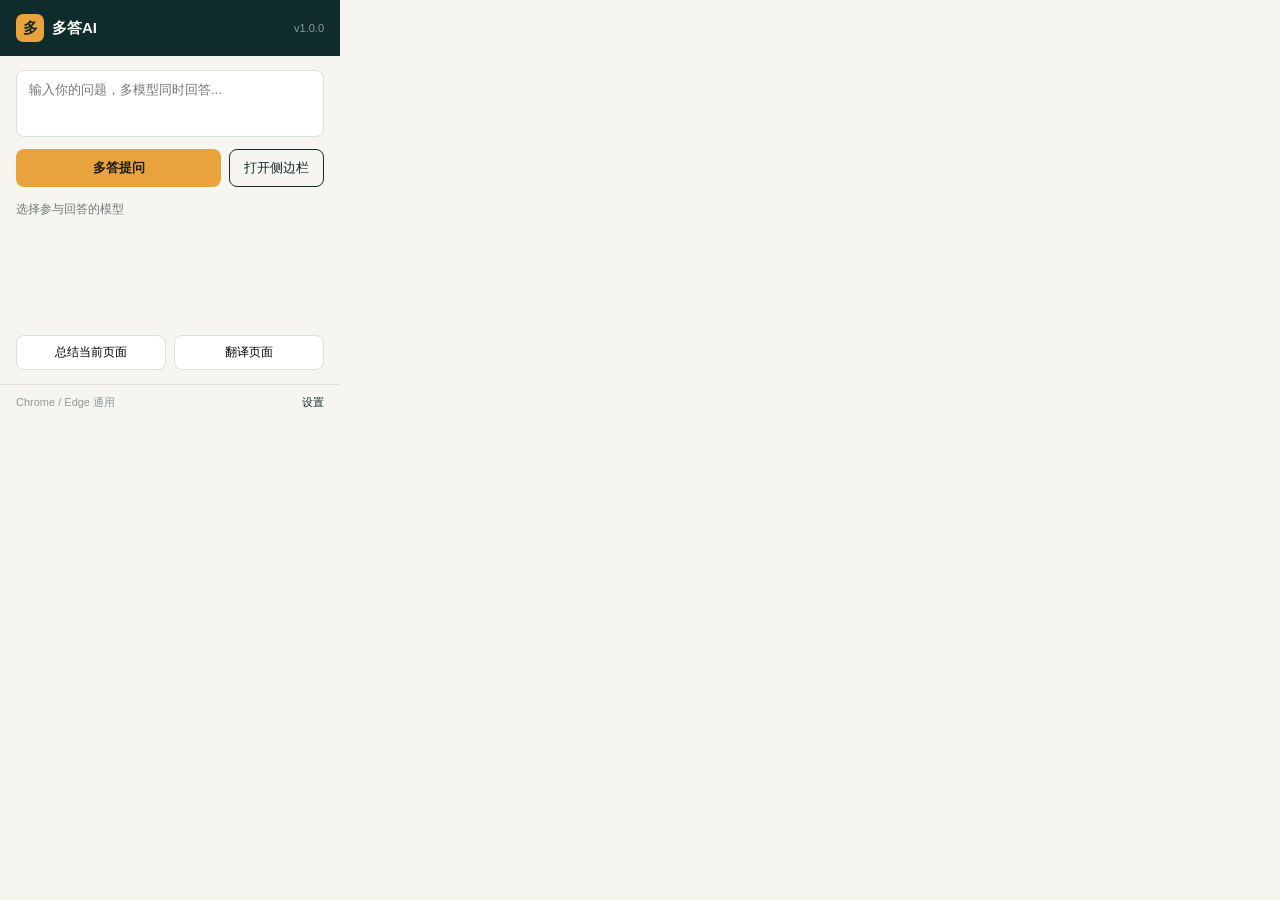
<file: extension/popup/popup.html>
<!DOCTYPE html>
<html lang="zh-CN">
<head>
  <meta charset="UTF-8">
  <title>多答AI</title>
  <link rel="stylesheet" href="popup.css">
</head>
<body>
  <div class="popup-container">
    <header class="popup-header">
      <div class="logo">
        <span class="logo-mark">多</span>
        <span class="logo-text">多答AI</span>
      </div>
      <span class="version">v1.0.0</span>
    </header>

    <div class="popup-body">
      <div class="input-section">
        <textarea id="questionInput" placeholder="输入你的问题，多模型同时回答..." rows="3"></textarea>
        <div class="input-actions">
          <button id="askBtn" class="btn-primary">多答提问</button>
          <button id="sidepanelBtn" class="btn-secondary">打开侧边栏</button>
        </div>
      </div>

      <div class="model-section">
        <div class="section-label">选择参与回答的模型</div>
        <div class="model-list" id="modelList">
          <!-- 模型选项由 JS 渲染 -->
        </div>
      </div>

      <div class="quick-actions">
        <button class="quick-btn" data-action="summarize">总结当前页面</button>
        <button class="quick-btn" data-action="translate">翻译页面</button>
      </div>
    </div>

    <footer class="popup-footer">
      <span>Chrome / Edge 通用</span>
      <a href="#" id="settingsLink">设置</a>
    </footer>
  </div>
  <script src="popup.js"></script>
</body>
</html>
</file>
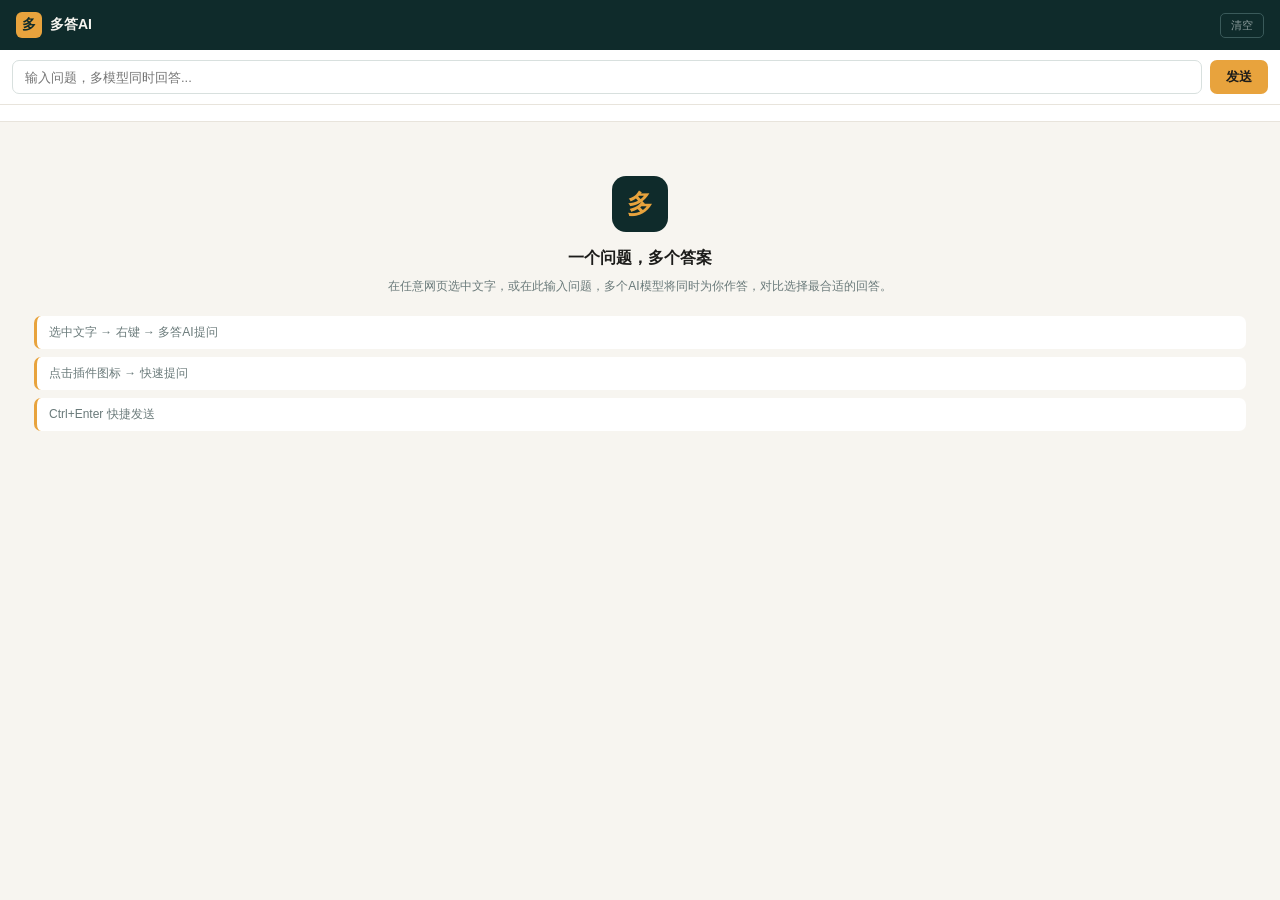
<file: extension/sidepanel/sidepanel.html>
<!DOCTYPE html>
<html lang="zh-CN">
<head>
  <meta charset="UTF-8">
  <title>多答AI 侧边栏</title>
  <link rel="stylesheet" href="sidepanel.css">
</head>
<body>
  <div class="sidepanel">
    <header class="sp-header">
      <div class="sp-logo">
        <span class="sp-logo-mark">多</span>
        <span class="sp-logo-text">多答AI</span>
      </div>
      <button id="clearBtn" class="sp-clear" title="清空对话">清空</button>
    </header>

    <div class="sp-query-bar">
      <input type="text" id="queryInput" placeholder="输入问题，多模型同时回答...">
      <button id="sendBtn">发送</button>
    </div>

    <div class="sp-model-tabs" id="modelTabs">
      <!-- 模型标签由 JS 渲染 -->
    </div>

    <div class="sp-content" id="contentArea">
      <div class="sp-welcome">
        <div class="welcome-icon">多</div>
        <h3>一个问题，多个答案</h3>
        <p>在任意网页选中文字，或在此输入问题，多个AI模型将同时为你作答，对比选择最合适的回答。</p>
        <div class="welcome-tips">
          <div class="tip">选中文字 → 右键 → 多答AI提问</div>
          <div class="tip">点击插件图标 → 快速提问</div>
          <div class="tip">Ctrl+Enter 快捷发送</div>
        </div>
      </div>
    </div>
  </div>
  <script src="sidepanel.js"></script>
</body>
</html>
</file>
<file: extension/popup/popup.css>
* {
  margin: 0;
  padding: 0;
  box-sizing: border-box;
}

body {
  width: 340px;
  font-family: -apple-system, "Segoe UI", "Microsoft YaHei", sans-serif;
  background: #f7f5f0;
  color: #1c1c1a;
}

.popup-container {
  display: flex;
  flex-direction: column;
  min-height: 420px;
}

.popup-header {
  display: flex;
  align-items: center;
  justify-content: space-between;
  padding: 14px 16px;
  background: #0f2b2b;
  color: #f7f5f0;
}

.logo {
  display: flex;
  align-items: center;
  gap: 8px;
}

.logo-mark {
  width: 28px;
  height: 28px;
  background: #e8a33d;
  color: #0f2b2b;
  border-radius: 7px;
  display: flex;
  align-items: center;
  justify-content: center;
  font-weight: 700;
  font-size: 15px;
}

.logo-text {
  font-weight: 600;
  font-size: 15px;
}

.version {
  font-size: 11px;
  color: #8a9a9a;
}

.popup-body {
  padding: 14px 16px;
  flex: 1;
  display: flex;
  flex-direction: column;
  gap: 14px;
}

.input-section textarea {
  width: 100%;
  padding: 10px 12px;
  border: 1px solid #d8e0de;
  border-radius: 8px;
  font-size: 13px;
  font-family: inherit;
  resize: none;
  background: #fff;
  outline: none;
  transition: border-color 0.2s;
}

.input-section textarea:focus {
  border-color: #e8a33d;
}

.input-actions {
  display: flex;
  gap: 8px;
  margin-top: 8px;
}

.btn-primary {
  flex: 1;
  padding: 9px;
  background: #e8a33d;
  color: #1c1c1a;
  border: none;
  border-radius: 8px;
  font-size: 13px;
  font-weight: 600;
  cursor: pointer;
  transition: background 0.2s;
}

.btn-primary:hover {
  background: #d4922e;
}

.btn-secondary {
  padding: 9px 14px;
  background: transparent;
  color: #0f2b2b;
  border: 1px solid #0f2b2b;
  border-radius: 8px;
  font-size: 13px;
  cursor: pointer;
  transition: background 0.2s;
}

.btn-secondary:hover {
  background: #0f2b2b;
  color: #f7f5f0;
}

.section-label {
  font-size: 12px;
  color: #6a7a7a;
  margin-bottom: 8px;
}

.model-list {
  display: flex;
  flex-wrap: wrap;
  gap: 6px;
}

.model-chip {
  padding: 5px 12px;
  border-radius: 20px;
  font-size: 12px;
  cursor: pointer;
  border: 1px solid #d8e0de;
  background: #fff;
  transition: all 0.2s;
  user-select: none;
}

.model-chip.active {
  background: #0f2b2b;
  color: #f7f5f0;
  border-color: #0f2b2b;
}

.quick-actions {
  display: flex;
  gap: 8px;
  margin-top: auto;
}

.quick-btn {
  flex: 1;
  padding: 8px;
  background: #fff;
  border: 1px solid #d8e0de;
  border-radius: 8px;
  font-size: 12px;
  cursor: pointer;
  transition: all 0.2s;
}

.quick-btn:hover {
  border-color: #e8a33d;
  color: #b87a1e;
}

.popup-footer {
  display: flex;
  justify-content: space-between;
  align-items: center;
  padding: 10px 16px;
  border-top: 1px solid #e0e0dc;
  font-size: 11px;
  color: #8a9a9a;
}

.popup-footer a {
  color: #0f2b2b;
  text-decoration: none;
}

.popup-footer a:hover {
  text-decoration: underline;
}
</file>
<file: extension/sidepanel/sidepanel.css>
* {
  margin: 0;
  padding: 0;
  box-sizing: border-box;
}

body {
  font-family: -apple-system, "Segoe UI", "Microsoft YaHei", sans-serif;
  background: #f7f5f0;
  color: #1c1c1a;
  height: 100vh;
  overflow: hidden;
}

.sidepanel {
  display: flex;
  flex-direction: column;
  height: 100vh;
}

.sp-header {
  display: flex;
  align-items: center;
  justify-content: space-between;
  padding: 12px 16px;
  background: #0f2b2b;
  color: #f7f5f0;
}

.sp-logo {
  display: flex;
  align-items: center;
  gap: 8px;
}

.sp-logo-mark {
  width: 26px;
  height: 26px;
  background: #e8a33d;
  color: #0f2b2b;
  border-radius: 6px;
  display: flex;
  align-items: center;
  justify-content: center;
  font-weight: 700;
  font-size: 14px;
}

.sp-logo-text {
  font-weight: 600;
  font-size: 14px;
}

.sp-clear {
  background: transparent;
  border: 1px solid #3a5a5a;
  color: #8a9a9a;
  padding: 4px 10px;
  border-radius: 5px;
  font-size: 11px;
  cursor: pointer;
}

.sp-clear:hover {
  color: #f7f5f0;
  border-color: #f7f5f0;
}

.sp-query-bar {
  display: flex;
  padding: 10px 12px;
  gap: 8px;
  background: #fff;
  border-bottom: 1px solid #e8e4dc;
}

.sp-query-bar input {
  flex: 1;
  padding: 8px 12px;
  border: 1px solid #d8e0de;
  border-radius: 7px;
  font-size: 13px;
  outline: none;
}

.sp-query-bar input:focus {
  border-color: #e8a33d;
}

.sp-query-bar button {
  padding: 8px 16px;
  background: #e8a33d;
  color: #1c1c1a;
  border: none;
  border-radius: 7px;
  font-size: 13px;
  font-weight: 600;
  cursor: pointer;
}

.sp-query-bar button:hover {
  background: #d4922e;
}

.sp-model-tabs {
  display: flex;
  gap: 4px;
  padding: 8px 12px;
  background: #fff;
  border-bottom: 1px solid #e8e4dc;
  overflow-x: auto;
}

.model-tab {
  padding: 5px 12px;
  border-radius: 15px;
  font-size: 11px;
  cursor: pointer;
  white-space: nowrap;
  border: 1px solid #d8e0de;
  background: #f7f5f0;
  transition: all 0.2s;
}

.model-tab.active {
  background: #0f2b2b;
  color: #f7f5f0;
  border-color: #0f2b2b;
}

.model-tab.loading::after {
  content: '...';
  animation: dots 1s steps(4) infinite;
}

@keyframes dots {
  0%, 20% { content: ''; }
  40% { content: '.'; }
  60% { content: '..'; }
  80%, 100% { content: '...'; }
}

.sp-content {
  flex: 1;
  overflow-y: auto;
  padding: 14px;
}

.sp-welcome {
  text-align: center;
  padding: 40px 20px;
  color: #6a7a7a;
}

.welcome-icon {
  width: 56px;
  height: 56px;
  background: #0f2b2b;
  color: #e8a33d;
  border-radius: 14px;
  display: flex;
  align-items: center;
  justify-content: center;
  font-size: 26px;
  font-weight: 700;
  margin: 0 auto 16px;
}

.sp-welcome h3 {
  font-size: 16px;
  color: #1c1c1a;
  margin-bottom: 8px;
}

.sp-welcome p {
  font-size: 12px;
  line-height: 1.6;
  margin-bottom: 20px;
}

.welcome-tips {
  text-align: left;
  display: flex;
  flex-direction: column;
  gap: 8px;
}

.tip {
  font-size: 12px;
  padding: 8px 12px;
  background: #fff;
  border-radius: 7px;
  border-left: 3px solid #e8a33d;
}

.answer-block {
  margin-bottom: 16px;
  background: #fff;
  border-radius: 10px;
  overflow: hidden;
  border: 1px solid #e8e4dc;
}

.answer-header {
  display: flex;
  align-items: center;
  gap: 8px;
  padding: 10px 14px;
  background: #faf8f3;
  border-bottom: 1px solid #e8e4dc;
}

.answer-model-dot {
  width: 8px;
  height: 8px;
  border-radius: 50%;
}

.answer-model-name {
  font-size: 13px;
  font-weight: 600;
}

.answer-body {
  padding: 12px 14px;
  font-size: 13px;
  line-height: 1.7;
  white-space: pre-wrap;
  word-break: break-word;
}

.query-block {
  background: #0f2b2b;
  color: #f7f5f0;
  padding: 10px 14px;
  border-radius: 10px;
  margin-bottom: 14px;
  font-size: 13px;
  line-height: 1.6;
}
</file>
